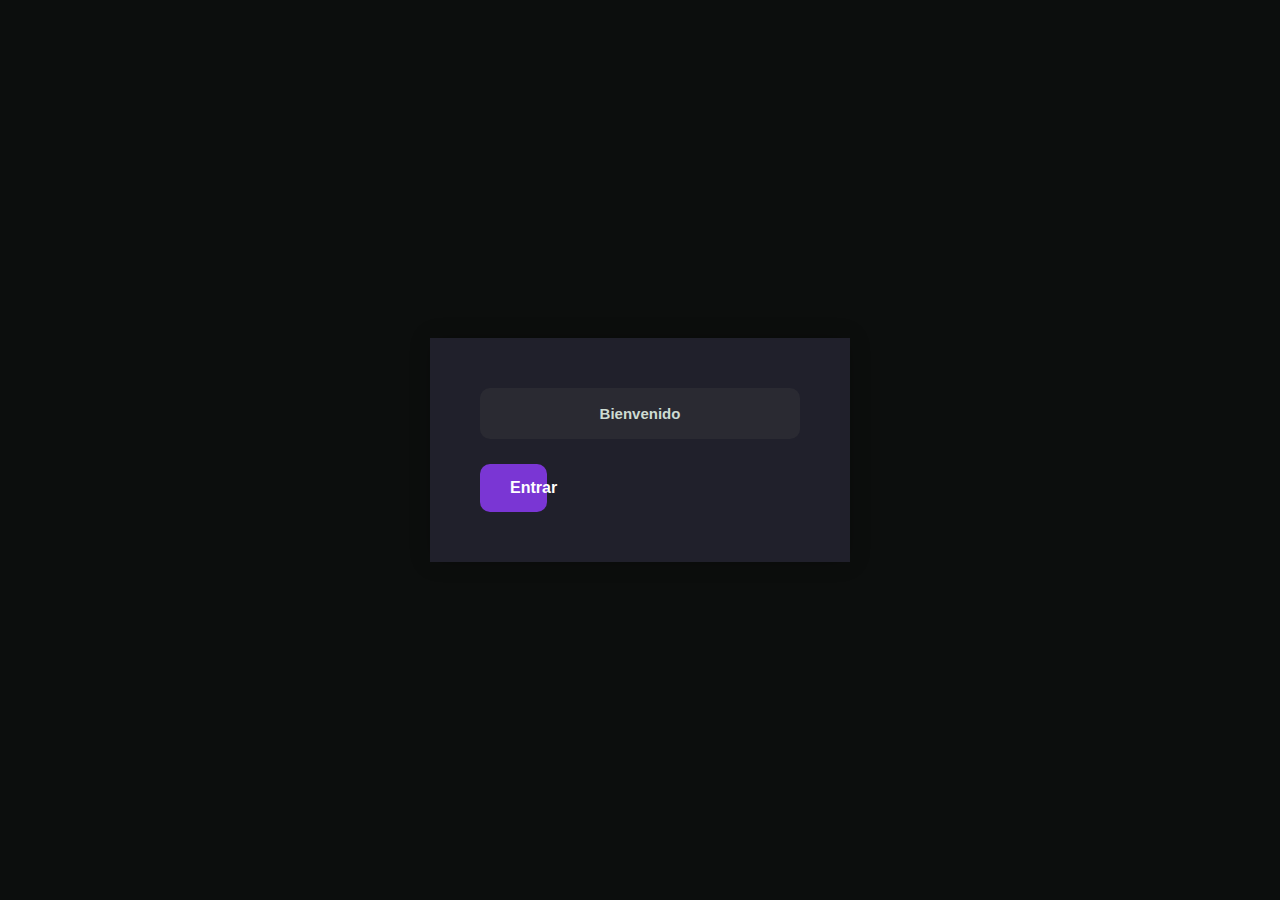
<file: index.html>
<!DOCTYPE html>
<html>
<head>
	<meta charset="utf-8">
	<meta name="viewport" content="width=device-width, initial-scale=1">
	<title>Inicio</title>
	<link rel="stylesheet" type="text/css" href="style.css">
</head>
<body>

	<form>
		<h2>Bienvenido</h2>
		<a href="pp.html">Entrar</a>



		




	</form>

</body>
</html>
</file>
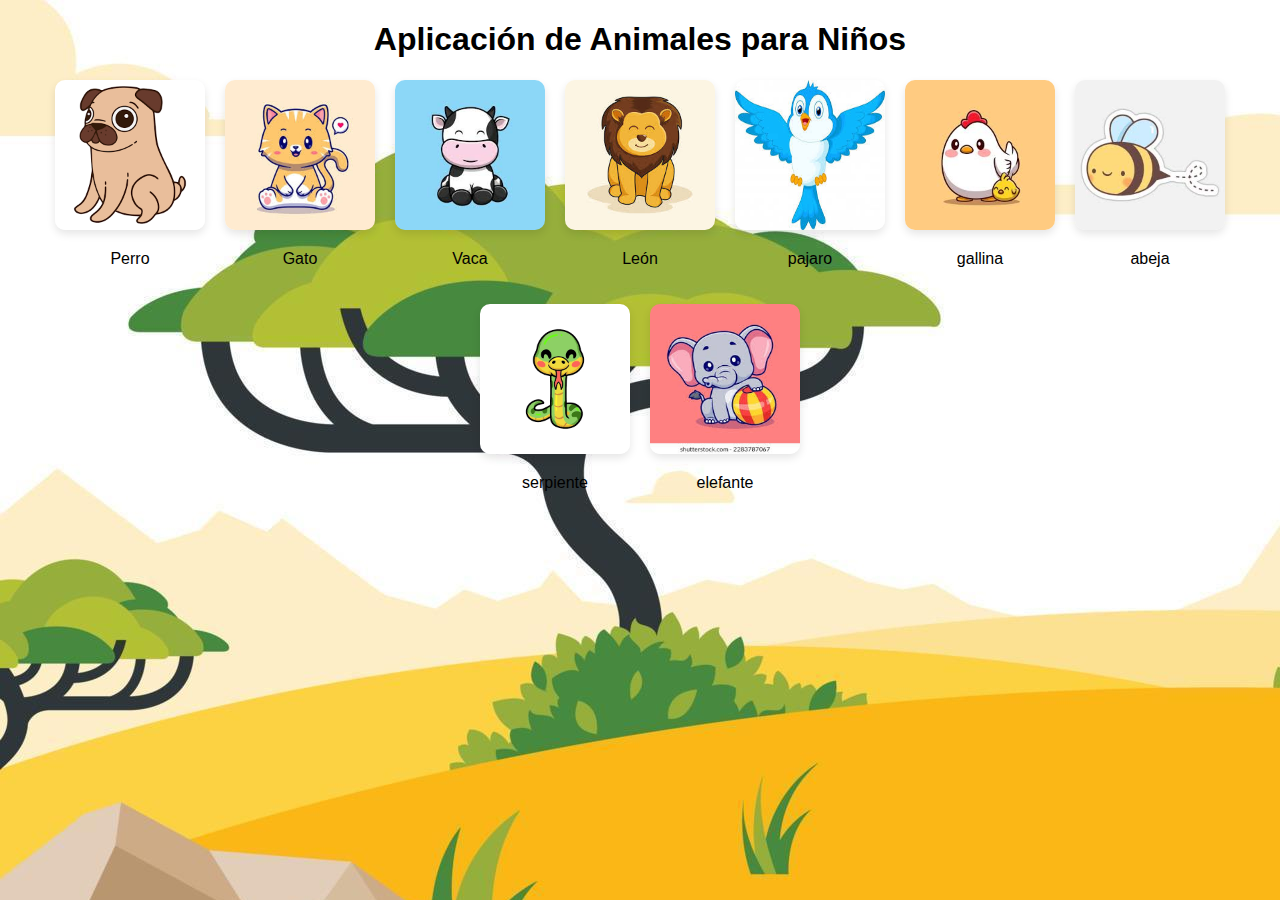
<file: pp.html>
<!DOCTYPE html>
<html lang="es">
<head>
    <meta charset="UTF-8">
    <meta name="viewport" content="width=device-width, initial-scale=1.0">
    <title>Animales para Niños</title>
    <style>

        body {
            font-family: Arial, sans-serif;
            text-align: center;
            background-image:#FCA10A;
        }
        h1 {
            color: #
FCA10A
;
        }
        .animal-container {
            display: flex;
            justify-content: center;
            flex-wrap: wrap;
            gap: 20px;
            margin-top: 20px;
        }
        .animal {
            cursor: pointer;
        }
        .animal img {
            width: 150px;
            height: 150px;
            border-radius: 10px;
            box-shadow: 0 4px 8px rgba(0, 0, 0, 0.1);
            transition: transform 0.2s;
        }
        .animal img:hover {
            transform: scale(1.1);
        }
    </style>
</head>
<body  background="saban.jpg">
    <h1>Aplicación de Animales para Niños</h1>
    <div class="animal-container">
        <div class="animal" onclick="playSound('dog')">
            <img src="1.png">
            <p>Perro</p>
        </div>
        <div class="animal" onclick="playSound('cat')">
            <img src="2.jpg" alt="Gato">
            <p>Gato</p>
        </div>
        <div class="animal" onclick="playSound('cow')">
            <img src="4.jpg">
            <p>Vaca</p>
        </div>
        <div class="animal" onclick="playSound('lion')">
            <img src="3.jpg">
            <p>León</p>
        </div>
        <div class="animal" onclick="playSound('bird')">
            <img src="5.jpg">
            <p>pajaro</p>
        </div>
        <div class="animal" onclick="playSound('chiken')">
            <img src="6.jpg">
            <p>gallina</p>
        </div>
        <div class="animal" onclick="playSound('bee')">
            <img src="7.jpg">
            <p>abeja</p>
        </div>
        <div class="animal" onclick="playSound('snake')">
            <img src="8.png">
            <p>serpiente</p>
        </div>
        <div class="animal" onclick="playSound('fante')">
            <img src="9.jpg">
            <p>elefante</p>
        </div>
    </div>

    <audio id="dog" src="dog.mp3"></audio>
    <audio id="cat" src="cat.mp3"></audio>
    <audio id="cow" src="cow.mp3"></audio>
    <audio id="lion" src="lion.mp3"></audio>
    <audio id="bird" src="bird.mp3"></audio>
    <audio id="chiken" src="chiken.mp3"></audio>
    <audio id="bee" src="bee.mp3"></audio>
    <audio id="snake" src="snake.mp3"></audio>
    <audio id="fante" src="fante.mp3"></audio>

    <script>
        function playSound(animal) {
            document.getElementById(animal).play();
        }
    </script>
</body>
</html>
</file>
<file: style.css>
* {
	padding: 0;
	margin: 0;
	box-sizing: border-box;
}

body {
	font-family: Arial;
	background-color: #0C0E0D;
	display: flex;
	justify-content: center;
	align-items: center;
	min-height: 100vh;
}

form {
	background-color: #20202B;
	padding: 50px;
	box-shadow: 0 0 20px rgba(0, 0, 0, 0.2);
	display: flex;
	flex-direction: column;
	text-align: center;
	width: 420px;
}

form h2 {
	padding: 17px;
	border: 0;
	background-color: #2A2A32;
	margin-bottom: 25px;
	color: #CDDBD2;
	outline: none;
	font-size: 15px;
	border-radius: 10px;
}

a {
	display: block;
	text-align: center;
	width: 67px;
	font-family: Arial, Helvetica, sans-serif;
	font-weight: 700;
	border-radius: 10px;
	margin: 150px 130;
	padding: 15px 30px;
	background-color: #7A36D4;
	color: #fff;
	text-decoration: none;
}


::placeholder {
	background-color: #35EDB6;
	color: #0C0E0D;
	font-weight: bold;
	cursor: pointer;
}

.btn:hover {
	background-color: #38FFC3;
}
</file>
